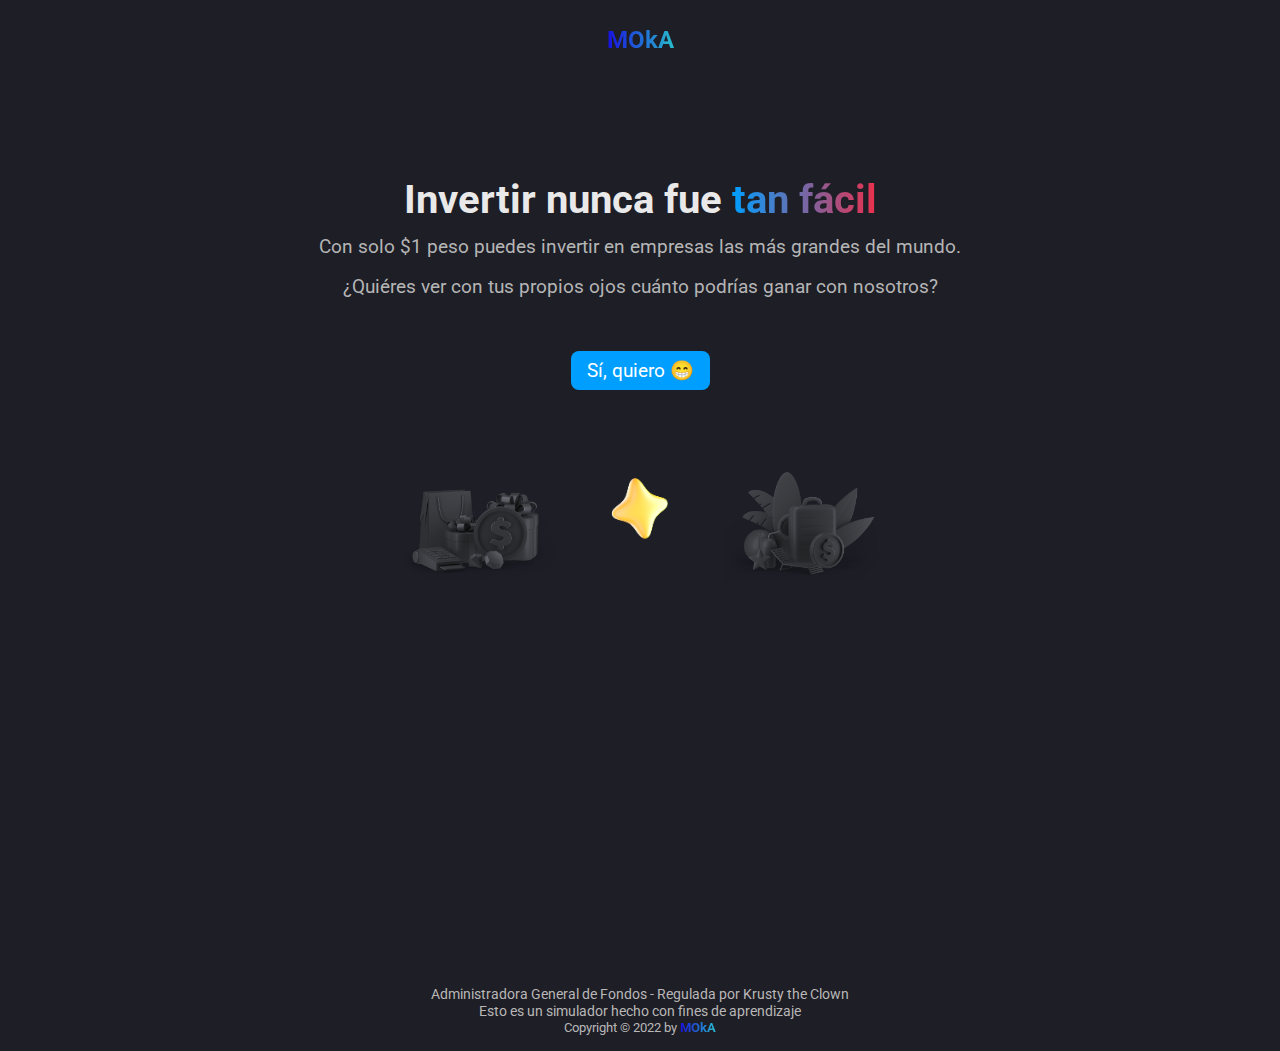
<file: index.html>
<!DOCTYPE html>
<html lang="en">
<head>
    <meta charset="UTF-8">
    <meta http-equiv="X-UA-Compatible" content="IE=edge">
    <meta name="viewport" content="width=device-width, initial-scale=1.0">
    <link rel="stylesheet" href="./css/style.css">
    <title>MOkA - Invierte Fácil</title>
</head>
<body>
    <header>
        <a class="logo" href="./index.html">MOkA</a>
    </header>
    <main>
        <section class="moka-container">
            <div class="moka-flex">
                <h1>Invertir nunca fue <span id="easy-par">tan fácil</span></h1>
                <p class="paragraph">Con solo $1 peso puedes invertir en empresas las más grandes del mundo.</p>
                <p class="paragraph">¿Quiéres ver con tus propios ojos cuánto podrías ganar con nosotros?</p>
                <div class="btn-container">
                    <a id="btn-sim" href="./pages/simulation.html">Sí, quiero 😁</a>
                </div>  
            </div>
            <div class="image-container">
                <img src="./img/scene2.png" alt="imagen decorativa">
                <img src="./img/star.png" alt="imagen decorativa">
                <img src="./img/scene1.png" alt="imagen decorativa">
            </div>
        </section>
    </main>
    <footer>
        <p class="agf">Administradora General de Fondos - Regulada por Krusty the Clown</p>
        <p class="agf">Esto es un simulador hecho con fines de aprendizaje</p>
        <p id="copyright">Copyright &copy; 2022 by <span id="moka">MOkA</span></p>
    </footer>
</body>
</html>
</file>
<file: css/style.css>
@import url('https://fonts.googleapis.com/css2?family=Roboto:wght@700&display=swap');
* {
    font-family: 'Roboto', sans-serif;
    margin: 0;
    box-sizing: border-box;
    color: #fff;
}
body {
    background-color: #1D1E26;
}
main{ 
    margin: 5rem 0 5rem 0;

}

.moka-container {
    display: flex;
    margin-top: 2.5rem;
    flex-direction: column;
    align-items: center;
    gap: 2rem;
    padding-block: 1rem;
    width: 85%;
    margin-inline: auto;
}
img {
    width: 10rem;
}

h1 {
    font-size: 2.5rem;
    text-align: center;
    color: rgb(233, 233, 233);
}
.moka-flex {
    display: flex;
    flex-direction: column;
    gap: 0.5rem;
}
.paragraph {
    font-size: 1.2rem;
    line-height: 2rem;
    text-align: center;
    font-weight: 400;
    color: rgb(181, 181, 181);
}
#easy-par {
    background-image: linear-gradient(to right,#009FFF, #ec2F4B);
    -webkit-background-clip: text;
    background-clip: text;
    -webkit-text-fill-color: transparent;
}
.btn-container {
    display: flex;
    justify-content: center;
    margin-top: 2.5rem;
}

#btn-sim{
    color: #fff;
    text-decoration: none;
    font-size: 1.2rem;
    background-color: #009FFF;
    border-radius: .5rem;
    padding: .5rem 1rem;
}
#btn-sim:hover{
    background-color: #098ddf;
    
}
.main-container {
    display: flex;
    flex-direction: row;
    flex-wrap: wrap;
    justify-content: center;
    border-radius: .5rem;
    gap: 4.5rem;
    padding-block: 1rem;
    width: 85%;
    margin-inline: auto;
    
}

.form-container {
    display: flex;
    padding: 1rem;
    border-radius: 0.5rem;
    box-shadow: 0 4px 16px rgba(26, 26, 26, 0.1);    
    background-color: #282A36;
}

#form {
    display: flex;
    flex-direction: column;
    width: 16rem;
    gap: 0.5rem;
    text-align: center;
}

.cards-container {
    display: flex;
    flex-wrap: wrap;
    gap: 2rem;
    justify-content: center;
}

.simulation-container {
    display: block;
    width: 37.5rem;
}
.realistic-scenario {
    display: flex;
    flex-direction: column;
    justify-content: space-between;
    gap: .3rem;
    margin-bottom: 1rem;
}
.scenarios-container{
    display: flex;
    gap: 1rem;
    color: rgb(156, 154, 154);
}
.realistic-heading{
    display: flex;
    flex-direction: row;
    justify-content: space-between;
    align-items: center;
    gap: 1rem;
    margin-bottom: 1rem;
}
.graph {    
    display: block;
    width: auto;
    height: 224px;
    margin-top: 1rem;
}

header {
    position: sticky;
    background-color: #1D1E26;
    z-index: 1;
    top: 0;
    display: flex;
    justify-content: center;
    align-items: center;
    height: 5rem;
}
.logo {
    text-decoration: none;
    font-size: 1.5rem;
    font-weight: bold;
    background-image: linear-gradient(to right, #1811e0, #28bdcd);
    -webkit-background-clip: text;
    background-clip: text;
    -webkit-text-fill-color: transparent;
}
footer{
    margin: 24rem auto 1rem;
    display: flex;
    flex-direction: column;
    justify-content: center;
    align-items: center;
    color:rgb(159, 157, 157);
    text-align: center;
}
#moka{
    font-weight: bold;
    background-image: linear-gradient(to right, #1811e0, #28bdcd);
    -webkit-background-clip: text;
    background-clip: text;
    -webkit-text-fill-color: transparent;
  
}
.agf {
    font-size: .9rem;
    color: rgb(185, 183, 183);
}
#copyright{
    font-size: .8rem;
    color: rgb(185, 183, 183);
}
.btn-cal{
    border: none;
    background-color: #088efce4;
    color: white;
    height: 2rem;
    border-radius: .5rem;
    cursor: pointer;
    font-size: 1.2rem;
    position: relative;
}

.btn-cal:hover{
    background-color: #087ddde4; 
}
.btn-cal:active{
    background-color: #087ddde4; 
}
.btn-text {
    transition: all 0.2s;
}
.btn-loading .btn-text{
    visibility: hidden;
    opacity: 0;
}

.btn-loading::after {
    content: "";
    position: absolute;
    width: 16px;
    height: 16px;
    top: 0;
    left: 0;
    bottom: 0;
    right: 0;
    margin: auto;
    border: 5px solid transparent;
    border-top-color: #fff;
    border-radius: 50%;
    animation: btn-loading-spinner 1s ease infinite;
}
@keyframes btn-loading-spinner {
    from {
        transform: rotate(0turn);
    }
    to {
        transform: rotate(1turn);
    }
}


.hiden-container {
    display: none;
}

#result-realistic {
    font-size: 2rem;
}

.container-block {
    display: flex;
    justify-content: space-between;
}

.item-radio {
    display: flex;
    flex-direction: column;
    align-items: center;
}

input[type="number"]{
    border: 1px solid rgb(169, 169, 169);
    border-radius: .5rem;
    padding: .5rem;
    color: #1D1E26;   
}
input[type="number"]:focus{
    outline:1px solid rgb(18, 225, 248); 
}

input[type="number"]::placeholder{
    color: rgba(206, 204, 204, 0.818);  
}

select {
    border: 1px solid rgb(169, 169, 169);
    border-radius: .5rem;
    padding: .5rem;
    color: #1D1E26;
}
select option {
    background-color: #fff;
    color: #1D1E26;
}
select:focus {  
    outline:1px solid rgb(18, 225, 248);
}


#alert {
    font-size: .9rem;
    color: rgb(207, 71, 29);
    padding: .2rem;
}
#user-fund {
    font-size: 0.7rem;
    color: rgb(185, 183, 183);
}
.header-results{
    font-size: .9rem;
}
.info-res {
    font-size: 1.2rem;
}

#initial {
    width: 90%;
}
#monthly {
    width: 90%;
}

@media screen and (max-width: 768px) {
    .simulation-container {
        width: 21.5rem;
    }
    .graph {
        margin-top: 2rem;
    }
    .image-container {
        display: none;
    }
    footer {
        margin: 4rem auto 1rem;
    }
}
</file>
